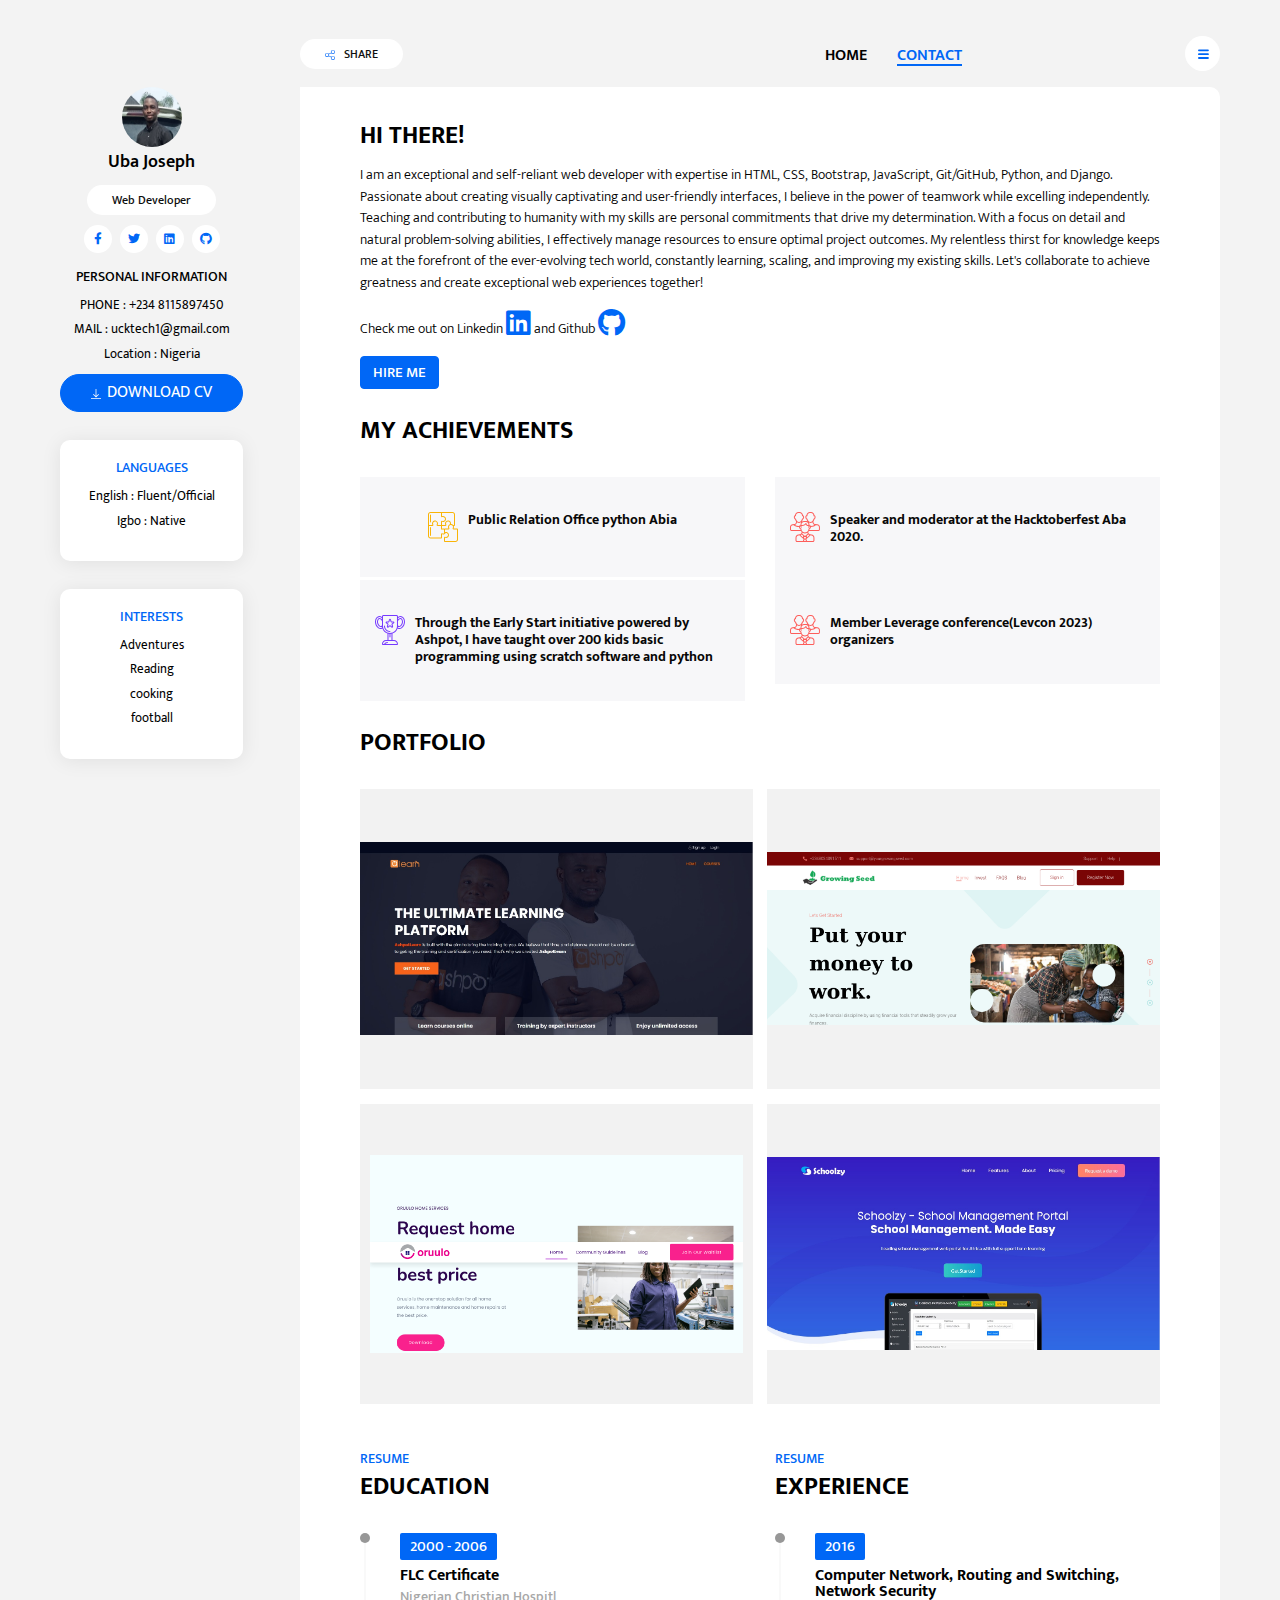
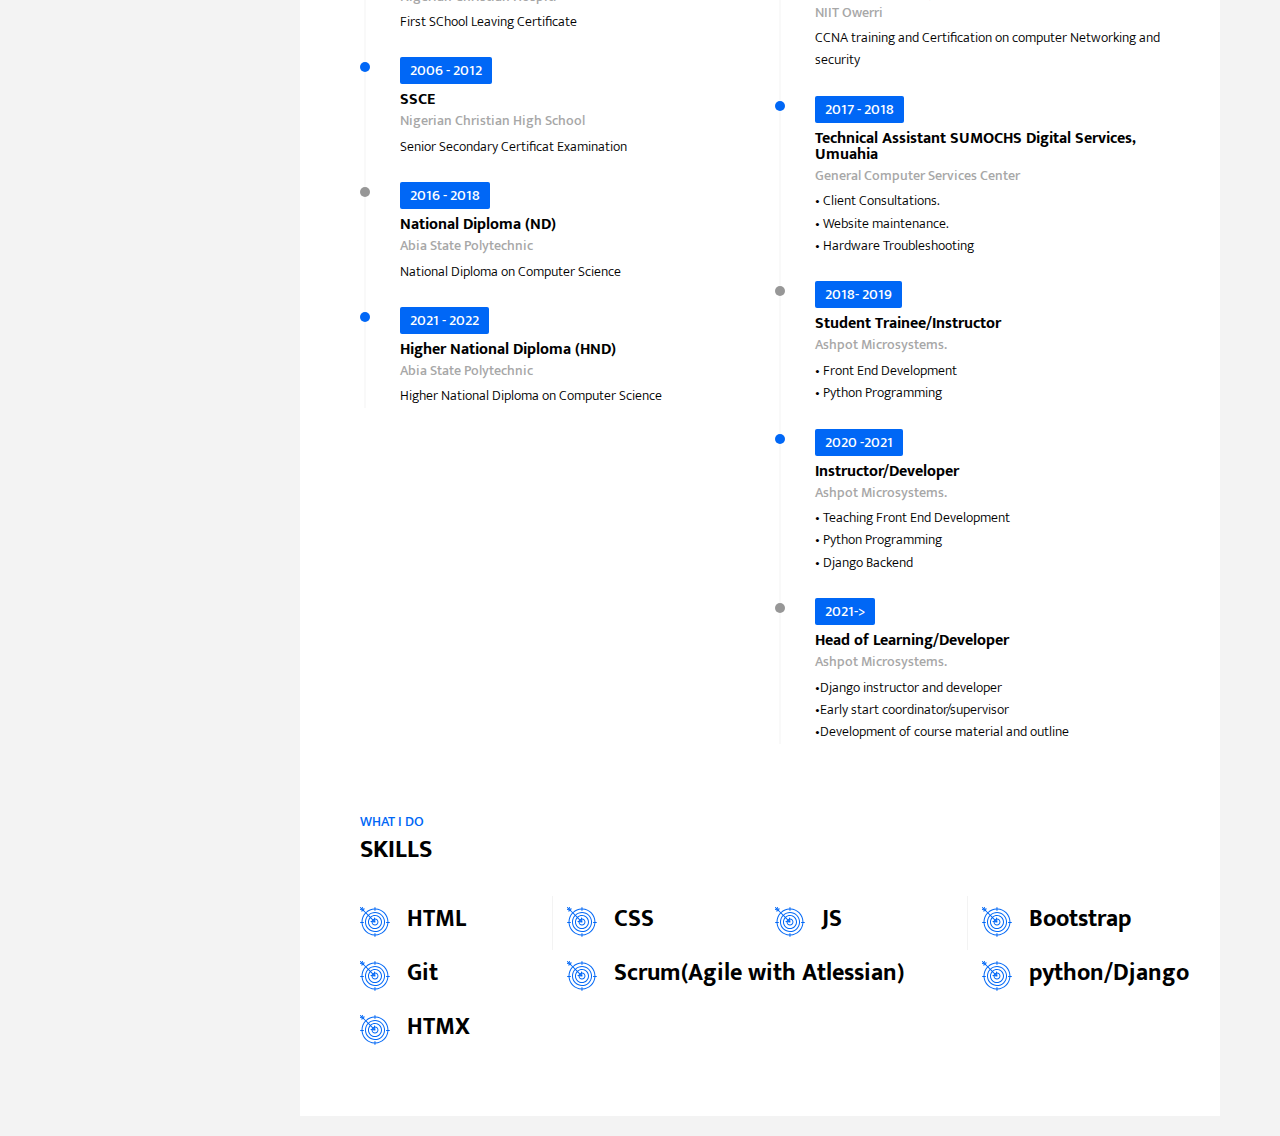
<file: index.html>
<!DOCTYPE html>
<html lang="en">

<head>
    <meta charset="UTF-8">
    <meta name="viewport" content="width=device-width, initial-scale=1.0">
    <meta http-equiv="X-UA-Compatible" content="ie=edge">
    <title>Live Resume :: Home</title>
    <link href="https://fonts.googleapis.com/css?family=Mukta:300,400,500,600,700&display=swap" rel="stylesheet">
    <link rel="stylesheet" href="assets/vendors/@fortawesome/fontawesome-free/css/all.min.css">
    <link rel="stylesheet" href="assets/css/live-resume.css">
</head>

<body>
    <header>
        <button class="btn btn-white btn-share ml-auto mr-3 ml-md-0 mr-md-auto"><img src="assets/images/share.svg" alt="share" class="btn-img">
            SHARE</button>
        <nav class="collapsible-nav" id="collapsible-nav">
            <a href="index.html" class="nav-link">HOME</a>
            
            <a href="contact.html" class="nav-link active">CONTACT</a>
        </nav>
        <button class="btn btn-menu-toggle btn-white rounded-circle" data-toggle="collapsible-nav"
            data-target="collapsible-nav"><img src="assets/images/hamburger.svg" alt="hamburger"></button>
    </header>
    <div class="content-wrapper">
        <aside>
            <div class="profile-img-wrapper">
                <img src="assets/images/ubaj.png" alt="profile">
            </div>
            <h1 class="profile-name">Uba Joseph</h1>
            <div class="text-center">
                <span class="badge badge-white badge-pill profile-designation"> Web Developer</span>
            </div>
            <nav class="social-links">
                <a href="https://web.facebook.com/josephuba.ugochukwu" class="social-link"><i class="fab fa-facebook-f"></i></a>
                <a href="https://twitter.com/Ubajoseph_u" class="social-link"><i class="fab fa-twitter"></i></a>
                <a href="https://www.linkedin.com/in/ubajoseph/" class="social-link"><i class="fab fa-linkedin"></i></a>
                <a href="https://github.com/kalistos1" class="social-link"><i class="fab fa-github"></i></a>
            </nav>
            <div class="widget">
                <h5 class="widget-title">personal information</h5>
                <div class="widget-content">
                  
                    <p>PHONE : +234 8115897450</p>
                    <p>MAIL : ucktech1@gmail.com</p>
                    <p>Location : Nigeria</p>
                    <button class="btn btn-download-cv btn-primary rounded-pill"> <img src="assets/images/download.svg" alt="download"
                        class="btn-img">DOWNLOAD CV </button>
                </div>
            </div>
            <div class="widget card">
                <div class="card-body">
                    <div class="widget-content">
                        <h5 class="widget-title card-title">LANGUAGES</h5>
                        <p>English : Fluent/Official</p>
                        <p>Igbo : Native</p>
                      
                    </div>
                </div>
            </div>
            <div class="widget card">
                <div class="card-body">
                    <div class="widget-content">
                        <h5 class="widget-title card-title">INTERESTS</h5>
                        <p>Adventures</p>
                        <p>Reading</p>
                        <p>cooking</p>
                        <p>football</p>
                    </div>
                </div>
            </div>
        </aside>
        <main>
            <section class="intro-section">
                <h2 class="section-title"> Hi there!</h2>
                <p>
                    I am an exceptional and self-reliant web developer with expertise in HTML, CSS, Bootstrap, JavaScript, Git/GitHub, Python, and Django. Passionate about creating visually captivating and user-friendly interfaces, I believe in the power of teamwork while excelling independently. Teaching and contributing to humanity with my skills are personal commitments that drive my determination.

With a focus on detail and natural problem-solving abilities, I effectively manage resources to ensure optimal project outcomes. My relentless thirst for knowledge keeps me at the forefront of the ever-evolving tech world, constantly learning, scaling, and improving my existing skills. Let's collaborate to achieve greatness and create exceptional web experiences together!
                </p>
                <p class="">
                    Check me out on Linkedin  <a href="https://www.linkedin.com/in/ubajoseph/" class="social-link"><i class="fab fa-linkedin fa-2x"></i></a>
    
     and Github                <a href="https://github.com/kalistos1" class="social-link"><i class="fab fa-github fa-2x"></i></a>
    
                </p>
                <a href="#!" class="btn btn-primary btn-hire-me">HIRE ME</a>
            </section>

            <section class="achievements-section">
                
                <h2 class="section-title">My ACHIEVEMENTS</h2>
                 <div class="row ">
                    <div class="col-lg-6">
                <div class="achievement-cards-wrapper">
                    <div class="media achievement-card">
                        <img src="assets/images/puzzle.svg" alt="puzzle" class="achievement-card-icon">
                        <div class="media-body">
                            
                            <p class="achievement-card-description">Public Relation Office python Abia</p>
                        </div>
                    </div>
                </div>
                </div>

                <div class="col-lg-6">
                    <div class="achievement-cards-wrapper">

                    <div class="media achievement-card">
                        <img src="assets/images/team.svg" alt="puzzle" class="achievement-card-icon">
                        <div class="media-body">
                        
                            <p class="achievement-card-description">Speaker and moderator at the Hacktoberfest Aba
                                2020.</p>
                        </div>
                    </div>
                </div>
                    </div>


                    <div class="col-lg-6">
                        <div class="achievement-cards-wrapper">
                    <div class="media achievement-card">
                        <img src="assets/images/trophy.svg" alt="puzzle" class="achievement-card-icon">
                        <div class="media-body">
                            
                            <p class="achievement-card-description">Through the Early Start initiative powered by
                                Ashpot, I have taught over 200 kids basic
                                programming using scratch software and python</p>
                        </div>
                    </div>
                </div>
            </div>


                    <div class="col-lg-6">
                        <div class="achievement-cards-wrapper">
                    <div class="media achievement-card">
                        <img src="assets/images/team.svg" alt="puzzle" class="achievement-card-icon">
                        <div class="media-body">
                            
                            <p class="achievement-card-description">
                                Member Leverage conference(Levcon 2023) organizers
                            </p>
                        </div>
                    </div>
                </div>
            </div>
                
            </section>
            <section class="portfolio-section">
                <h2 class="section-title">PORTFOLIO</h2>
                
                <div class="portfolio-wrapper">
                    <figure class="portfolio-item hover-box">
                        <img src="assets/images/ashpotlearn_secondary_photo.jpg" alt="project" class="portfolio-item-img">
                        <figcaption class="portfolio-item-details overlay">
                            <h5 class="portfolio-item-title">Ashpotlearn website</h5>
                            <p class="portfolio-item-description">E-learning Platform</p>
                        </figcaption>
                    </figure>
                    <figure class="portfolio-item hover-box">
                        <img src="assets/images/Homeeed.png" alt="project" class="portfolio-item-img">
                        <figcaption class="portfolio-item-details overlay">
                            <h5 class="portfolio-item-title">Ashpotlearn website</h5>
                            <p class="portfolio-item-description">fintech platform</p>
                        </figcaption>
                    </figure>
                    <figure class="portfolio-item hover-box">
                        <img src="assets/images/Oruulo.png" alt="project" class="portfolio-item-img">
                        <figcaption class="portfolio-item-details overlay">
                            <h5 class="portfolio-item-title">oruulo</h5>
                            <p class="portfolio-item-description">Home service/Hiring platform</p>
                        </figcaption>
                    </figure>
                    <figure class="portfolio-item hover-box">
                        <img src="assets/images/schoolzy_secondary_photo.jpg" alt="project" class="portfolio-item-img">
                        <figcaption class="portfolio-item-details overlay">
                            <h5 class="portfolio-item-title">Schoolzy</h5>
                            <p class="portfolio-item-description">Complete Digital School managment system</p>
                        </figcaption>
                    </figure>
                   
                    
                        
                </div>

            </section>
            <section class="resume-section">
                <div class="row">
                    <div class="col-lg-6">
                        <h6 class="section-subtitle">RESUME</h6>
                        <h2 class="section-title">EDUCATION</h2>
                        <ul class="time-line">
                            <li class="time-line-item">
                                <span class="badge badge-primary">2000 - 2006</span>
                                <h6 class="time-line-item-title">FLC Certificate</h6>
                                <p class="time-line-item-subtitle">Nigerian Christian Hospitl</p>
                                <p class="time-line-item-content"> First SChool Leaving Certificate</p>
                            </li>
                            <li class="time-line-item">
                                <span class="badge badge-primary">2006 - 2012</span>
                                <h6 class="time-line-item-title">SSCE</h6>
                                <p class="time-line-item-subtitle">Nigerian Christian High School</p>
                                <p class="time-line-item-content">
                                    Senior Secondary Certificat Examination
                                </p>
                            </li>
                            <li class="time-line-item">
                                <span class="badge badge-primary">2016 - 2018</span>
                                <h6 class="time-line-item-title">National Diploma (ND)</h6>
                                <p class="time-line-item-subtitle">Abia State Polytechnic</p>
                                <p class="time-line-item-content">National Diploma on Computer Science
                                </p>
                            </li>
                            <li class="time-line-item">
                                <span class="badge badge-primary">2021 - 2022</span>
                                <h6 class="time-line-item-title">Higher National Diploma (HND)</h6>
                                <p class="time-line-item-subtitle">Abia State Polytechnic</p>
                                <p class="time-line-item-content">Higher National Diploma on Computer Science
                                </p>
                            </li>
                        </ul>
                    </div>
                    <div class="col-lg-6">
                        <h6 class="section-subtitle">RESUME</h6>
                        <h2 class="section-title">Experience</h2>
                        <ul class="time-line">
                            <li class="time-line-item">
                                <span class="badge badge-primary">2016</span>
                                <h6 class="time-line-item-title">Computer Network, Routing and Switching, Network Security</h6>
                                <p class="time-line-item-subtitle">NIIT Owerri</p>
                                <p class="time-line-item-content">
                                    CCNA training and Certification on computer Networking and security
                            </li>
                            <li class="time-line-item">
                                <span class="badge badge-primary">2017 - 2018</span>
                                <h6 class="time-line-item-title">Technical Assistant 
                                    SUMOCHS Digital Services, Umuahia</h6>
                                <p class="time-line-item-subtitle">General Computer Services Center</p>
                                <p class="time-line-item-content">
                                    • Client Consultations.<br>
                                    • Website maintenance. <br>
                                    • Hardware Troubleshooting<br>
                                    </p>
                            </li>
                            <li class="time-line-item">
                                <span class="badge badge-primary">2018- 2019</span>
                                <h6 class="time-line-item-title">Student Trainee/Instructor</h6>
                                <p class="time-line-item-subtitle">Ashpot Microsystems.</p>
                                <p class="time-line-item-content">
                                    • Front End Development <br>
                                    • Python Programming
                                  
                                </p>
                            </li>
                            <li class="time-line-item">
                                <span class="badge badge-primary">2020 -2021 </span>
                                <h6 class="time-line-item-title">Instructor/Developer</h6>
                                <p class="time-line-item-subtitle">Ashpot Microsystems.</p>
                                <p class="time-line-item-content">
                                    • Teaching Front End Development <br>
                                    • Python Programming <br>
                                    • Django Backend
                                    
                                </p>
                            </li>

                            <li class="time-line-item">
                                <span class="badge badge-primary">2021-> </span>
                                <h6 class="time-line-item-title">Head of Learning/Developer</h6>
                                <p class="time-line-item-subtitle">Ashpot Microsystems.</p>
                                <p class="time-line-item-content">
                                    
                                    •Django instructor and developer <br>
                                    •Early start coordinator/supervisor <br>
                                    •Development of course material and outline
                                    
                                </p>
                            </li>
                        </ul>
                    </div>
                </div>
            </section>
            
            <section class="services-section">
                <h6 class="section-subtitle">WHAT I DO</h6>
                <h2 class="section-title">Skills</h2>
                <div class="row">
                    
                    <div class="media service-card col-lg-3">
                        <div class="service-icon">
                            <img src="assets/images/001-target.svg" alt="target">
                        </div>
                        <div class="media-body">
                            <h5 class="service-title">HTML</h5>
                            
                        </div>
                    </div>
                   
                    <div class="media service-card col-lg-3">
                        <div class="service-icon">
                            <img src="assets/images/001-target.svg" alt="target">
                        </div>
                        <div class="media-body">
                            <h5 class="service-title">CSS</h5>
                            
                        </div>
                    </div>

                    <div class="media service-card col-lg-3">
                        <div class="service-icon">
                            <img src="assets/images/001-target.svg" alt="target">
                        </div>
                        <div class="media-body">
                            <h5 class="service-title">JS</h5>
                            
                        </div>
                    </div>

                    <div class="media service-card col-lg-3">
                        <div class="service-icon">
                            <img src="assets/images/001-target.svg" alt="target">
                        </div>
                        <div class="media-body">
                            <h5 class="service-title">Bootstrap</h5>
                            
                        </div>
                    </div>

                    <div class="media service-card col-lg-3">
                        <div class="service-icon">
                            <img src="assets/images/001-target.svg" alt="target">
                        </div>
                        <div class="media-body">
                            <h5 class="service-title">Git</h5>
                            
                        </div>
                    </div>
                    <div class="media service-card col-lg-6">
                        <div class="service-icon">
                            <img src="assets/images/001-target.svg" alt="target">
                        </div>
                        <div class="media-body">
                            <h5 class="service-title">Scrum(Agile with Atlessian)</h5>
                            
                        </div>
                    </div>
                    <div class="media service-card col-lg-3">
                        <div class="service-icon">
                            <img src="assets/images/001-target.svg" alt="target">
                        </div>
                        <div class="media-body">
                            <h5 class="service-title">python/Django</h5>
                            
                        </div>
                    </div>
                    <div class="media service-card col-lg-3">
                        <div class="service-icon">
                            <img src="assets/images/001-target.svg" alt="target">
                        </div>
                        <div class="media-body">
                            <h5 class="service-title">HTMX</h5>
                            
                        </div>
                    </div>
                    
                    
                </div>
            </section>
            

            
        </main>
    </div>
    <script src="assets/vendors/jquery/dist/jquery.min.js"></script>
    <script src="assets/vendors/@popperjs/core/dist/umd/popper-base.min.js"></script>
    <script src="assets/vendors/bootstrap/dist/js/bootstrap.min.js"></script>
    <script src="assets/js/live-resume.js"></script>
</body>

</html>
</file>
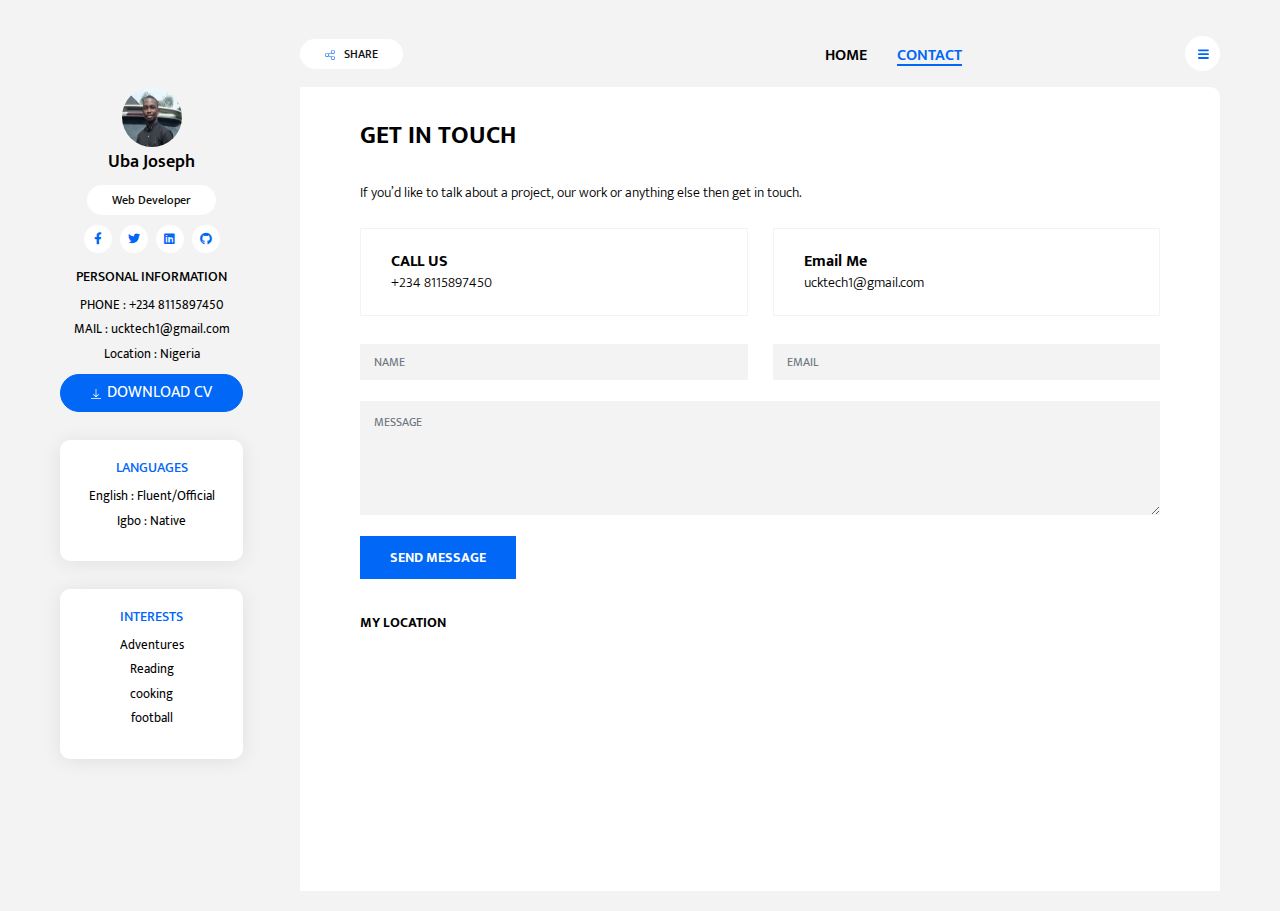
<file: contact.html>
<!DOCTYPE html>
<html lang="en">

<head>
    <meta charset="UTF-8">
    <meta name="viewport" content="width=device-width, initial-scale=1.0">
    <meta http-equiv="X-UA-Compatible" content="ie=edge">
    <title>Uba Joseph Resume :: Portfolio</title>
    <link href="https://fonts.googleapis.com/css?family=Mukta:300,400,500,600,700&display=swap" rel="stylesheet">
    <link rel="stylesheet" href="assets/vendors/@fortawesome/fontawesome-free/css/all.min.css">
    <link rel="stylesheet" href="assets/css/live-resume.css">
</head>

<body>
    <header>
        <button class="btn btn-white btn-share ml-auto mr-3 ml-md-0 mr-md-auto"><img src="assets/images/share.svg" alt="share" class="btn-img">
            SHARE</button>
        <nav class="collapsible-nav" id="collapsible-nav">
            <a href="index.html" class="nav-link">HOME</a>
           
            <a href="contact.html" class="nav-link active">CONTACT</a>
        </nav>
        <button class="btn btn-menu-toggle btn-white rounded-circle" data-toggle="collapsible-nav"
            data-target="collapsible-nav"><img src="assets/images/hamburger.svg" alt="hamburger"></button>
    </header>
    <div class="content-wrapper">
        <aside>
            <div class="profile-img-wrapper">
                <img src="assets/images/ubaj.png" alt="profile">
            </div>
            <h1 class="profile-name">Uba Joseph</h1>
            <div class="text-center">
                <span class="badge badge-white badge-pill profile-designation"> Web Developer</span>
            </div>
            <nav class="social-links">
                <a href="https://web.facebook.com/josephuba.ugochukwu" class="social-link"><i class="fab fa-facebook-f"></i></a>
                <a href="https://twitter.com/Ubajoseph_u" class="social-link"><i class="fab fa-twitter"></i></a>
                <a href="https://www.linkedin.com/in/ubajoseph/" class="social-link"><i class="fab fa-linkedin"></i></a>
                <a href="https://github.com/kalistos1" class="social-link"><i class="fab fa-github"></i></a>
            </nav>
            <div class="widget">
                <h5 class="widget-title">personal information</h5>
                <div class="widget-content">
                  
                    <p>PHONE : +234 8115897450</p>
                    <p>MAIL : ucktech1@gmail.com</p>
                    <p>Location : Nigeria</p>
                    <button class="btn btn-download-cv btn-primary rounded-pill"> <img src="assets/images/download.svg" alt="download"
                        class="btn-img">DOWNLOAD CV </button>
                </div>
            </div>
            <div class="widget card">
                <div class="card-body">
                    <div class="widget-content">
                        <h5 class="widget-title card-title">LANGUAGES</h5>
                        <p>English : Fluent/Official</p>
                        <p>Igbo : Native</p>
                      
                    </div>
                </div>
            </div>
            <div class="widget card">
                <div class="card-body">
                    <div class="widget-content">
                        <h5 class="widget-title card-title">INTERESTS</h5>
                        <p>Adventures</p>
                        <p>Reading</p>
                        <p>cooking</p>
                        <p>football</p>
                    </div>
                </div>
            </div>
        </aside>
        <main>
            <section class="contact-section">
                <h2 class="section-title">GET IN TOUCH</h2>
                <p class="mb-4">If you’d like to talk about a project, our work or anything else then get in touch.</p>
                
                <div class="contact-cards-wrapper">
                    <div class="contact-card">
                        <h6 class="contact-card-title">CALL US</h6>
                        <p class="contact-card-content">+234 8115897450</p>
                    </div>
                    <div class="contact-card">
                        <h6 class="contact-card-title">Email Me</h6>
                        <p class="contact-card-content">ucktech1@gmail.com</p>
                    </div>
                </div>

                <form  method="post"  class="contact-form" netlify>
                    <div class="form-group form-group-name">
                      <label for="name" class="sr-only">Name</label>
                      <input type="text" name="name" id="name" class="form-control" placeholder="NAME">
                    </div>
                    <div class="form-group form-group-email">
                        <label for="email" class="sr-only">Email</label>
                        <input type="email" name="email" id="email" class="form-control" placeholder="EMAIL">
                    </div>
                    <div class="form-group">
                        <label for="message" class="sr-only">Message</label>
                        <textarea name="message" id="message" class="form-control" placeholder="MESSAGE" rows="5"></textarea>
                    </div>
                    <button type="submit" class="btn btn-primary form-submit-btn">SEND MESSAGE</button>
                </form>

            </section>
            <section class="location-section">
                <h5 class="section-title">MY LOCATION</h5>

                <div class="map-wrapper embed-responsive embed-responsive-16by9"">
                    <iframe src="https://www.google.com/maps/embed?pb=!1m18!1m12!1m3!1d6780.360388122327!2d-73.94920877520023!3d40.64704896956227!2m3!1f0!2f0!3f0!3m2!1i1024!2i768!4f13.1!3m3!1m2!1s0x89c25b449a659007%3A0xc4308a4849d49943!2s135%20E%2029th%20St%2C%20Brooklyn%2C%20NY%2011226%2C%20USA!5e0!3m2!1sen!2sin!4v1582520722599!5m2!1sen!2sin" width="600" height="450" frameborder="0" style="border:0;" allowfullscreen="" class="embed-responsive-item"></iframe>
                </div>
            </section>
          
        </main>
    </div>
    <script src="assets/vendors/jquery/dist/jquery.min.js"></script>
    <script src="assets/vendors/@popperjs/core/dist/umd/popper-base.min.js"></script>
    <script src="assets/vendors/bootstrap/dist/js/bootstrap.min.js"></script>
    <script src="assets/vendors/entry/jq.entry.min.js"></script>
    <script src="assets/js/live-resume.js"></script>
</body>

</html>
</file>
